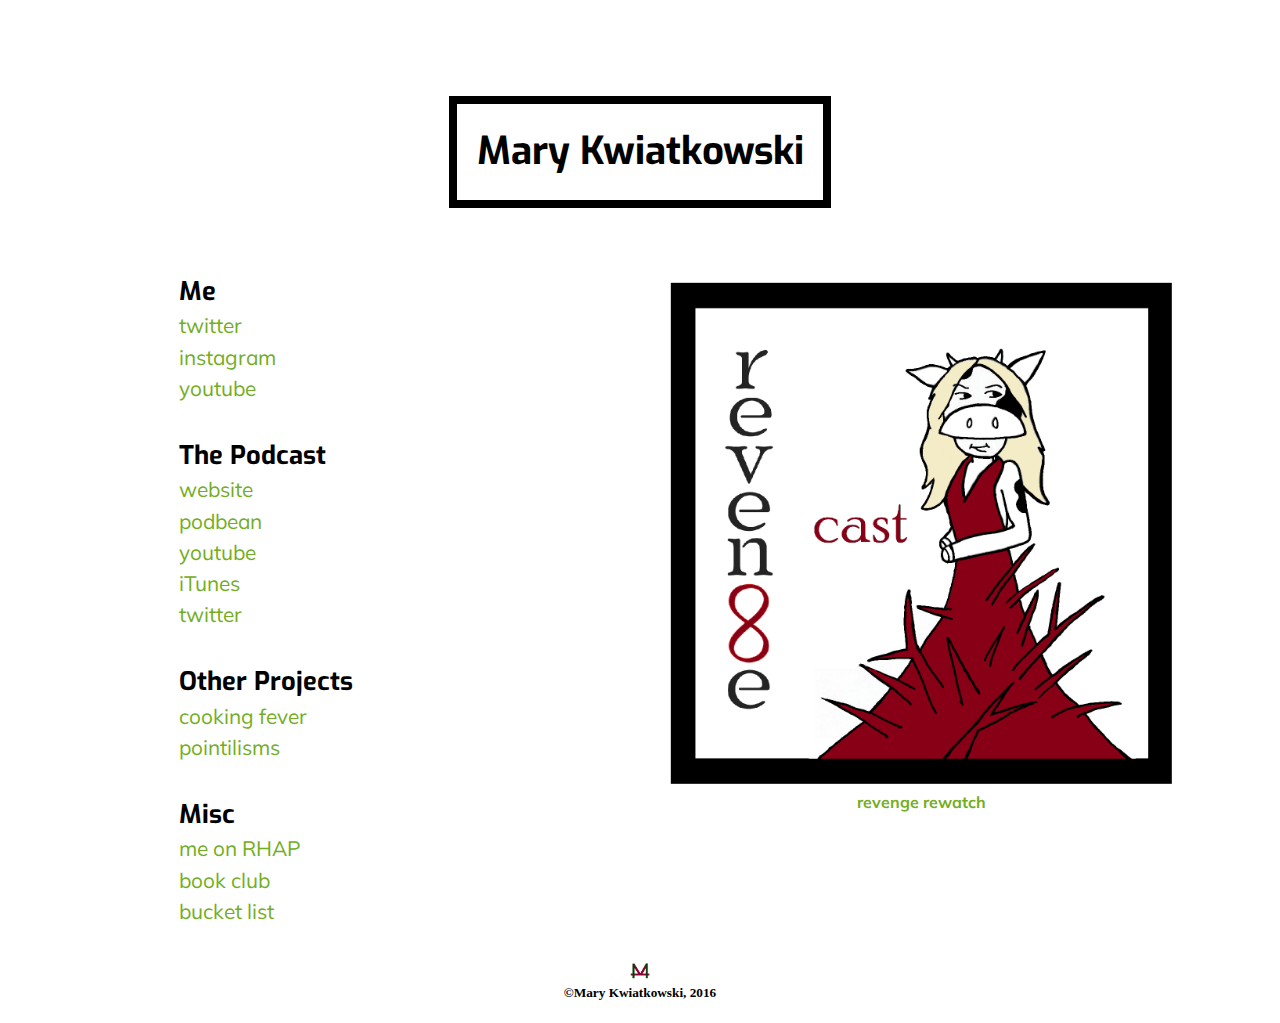
<file: index.html>
<!DOCTYPE html>
<html>

<head>
  <title>Mary Kwiatkowski</title>
  <link rel="icon" type="image/png" href="images/mkfavicon4.ico">

  <link href="https://fonts.googleapis.com/css?family=Atma|Bad+Script|Baloo+Paaji|Cherry+Cream+Soda|
  Crafty+Girls|Exo|Handlee|Josefin+Sans|Kalam|Marck+Script|Muli|Nunito|PT+Sans|PT+Sans+Narrow|Pompiere|
  Shadows+Into+Light+Two|Varela+Round|Berkshire+Swash|Miltonian+Tattoo|Dancing+Script|Pacifico|Satisfy" rel="stylesheet">

  <meta charset="utf-8">
  <meta name="viewport" content="width=device-width, initial-scale=1.0, 
  maximum=scale=1.0, user-scalable=0" />
  <link rel="stylesheet" href="css/styles.css" />
</head>

<body>

  <!--Title Section  -->
  <div id="scrolling" class="center_column">

    <div class="header">
      <h1>Mary Kwiatkowski</h1>

    </div>

    <content>
      <aside class="left">
        <section class="me">

          <h2a>Me</h2a>
          <a href="https://twitter.com/FrailMary?lang=en" target="_blank">
            <h3>twitter</h3>
          </a>
          <a href="https://www.instagram.com/frailmary/?hl=en" target="_blank">
            <h3>instagram</h3>
          </a>
          <a href="https://www.youtube.com/channel/UCoqdljFq2EeU9d-ZK0eRx6w?" target="_blank">
            <h3>youtube</h3>
          </a>


        </section>

        <section class="podcast">

          <h2a>The Podcast</h2a>
          <a href="https://kowskicast.com" target="_blank">
            <h3>website</h3>
          </a>
          <a href="https://kowskicast.podbean.com/" target="_blank">
            <h3>podbean</h3>
          </a>
          <a href="https://www.youtube.com/channel/UCdEithloJz9_hmqZaDmwY4w" target="_blank">
            <h3>youtube</h3>
          </a>
          <a href="https://itunes.apple.com/us/podcast/kowskicast-revenge-re-watch/id1349965253?mt=2" target="_blank">
            <h3>iTunes</h3>
          </a>
          <a href="https://twitter.com/KowSkiCast?lang=en" target="_blank">
            <h3>twitter</h3>
          </a>


        </section>
        <section class="projects">

          <h2a>Other Projects</h2a>
          <a href="cooking.html">
            <h3>cooking fever</h3>
          </a>
          <a href="pointilisms.html">
            <h3>pointilisms</h3>
          </a>

        </section>
        <section class="misc">

          <h2a>Misc</h2a>
          <a href="RHAP.html">
            <h3>me on RHAP</h3>
          </a>
          <a href="books.html">
            <h3>book club</h3>
          </a>
          <a href="bucket.html">
            <h3>bucket list</h3>
          </a>


        </section>
      </aside>


      <!-- Slideshow -->

      <aside class="right">


        <div class="slideshow-container">

          <div class="mySlides fade">
            <img src="images/1revengeLogo.png" style="width:100%">
            <div class="text">revenge rewatch</div>
          </div>

          <div class="mySlides fade">
            <img src="images/2riverdaleLogo.png" style="width:100%">
            <div class="text">riverdale recap</div>
          </div>

          <div class="mySlides fade">
            <img src="images/3twifightLogo.png" style="width:100%">
            <div class="text">twilight reread</div>
          </div>

          <div class="mySlides fade">
              <img src="images/4westrospectiveLogo.png" style="width:100%">
              <div class="text">westworld rewatch</div>
         </div>

        </div>
        <br>

        <script>

          var slideIndex = 0;
          showSlides();

          function showSlides() {
            var i;
            var slides = document.getElementsByClassName("mySlides");
            for (i = 0; i < slides.length; i++) {
              slides[i].style.display = "none";
            }
            slideIndex++;
            if (slideIndex > slides.length) { slideIndex = 1 }
            slides[slideIndex - 1].style.display = "block";
            setTimeout(showSlides, 12000); // Change image every 2 seconds
          }
        </script>



      </aside>



    </content>

    <!-- Bottom section -->
    <img src="images/mkNoBackground.png" alt="Fav" style="width:1.5em;height:1.5em;">
    </a>
    <h5>
      <center>
        ©Mary Kwiatkowski, 2016
        <br>
        <br>
      </center>
    </h5>

  </div>

  <!--End Div Scrolling -->
</body>

</html>
</file>
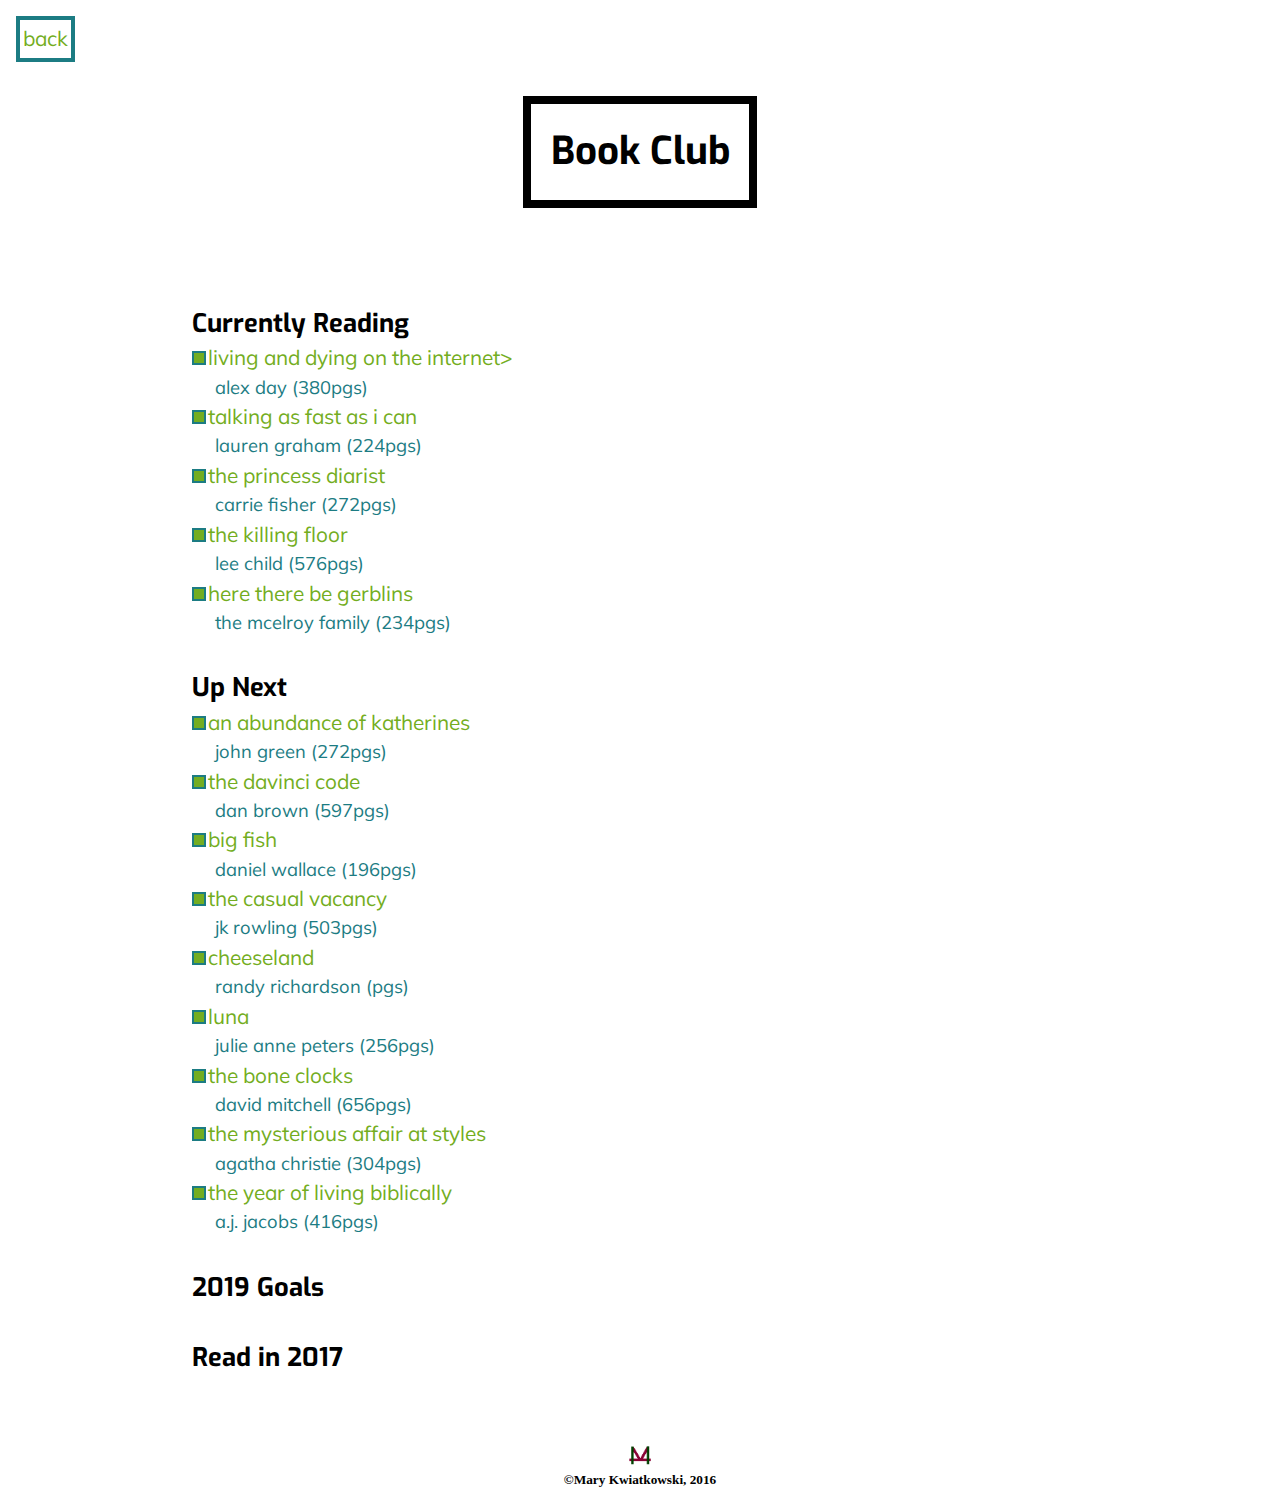
<file: books.html>
﻿<!DOCTYPE html>
<html>

<head>
  <title>Mary Kwiatkowski</title>
  <link rel="icon" type="image/png" href="images/mkfavicon4.ico">

  <link href="https://fonts.googleapis.com/css?family=Atma|Bad+Script|Baloo+Paaji|Cherry+Cream+Soda|
  Crafty+Girls|Exo|Handlee|Josefin+Sans|Kalam|Marck+Script|Muli|Nunito|PT+Sans|PT+Sans+Narrow|Pompiere|
  Shadows+Into+Light+Two|Varela+Round|Berkshire+Swash|Miltonian+Tattoo|Dancing+Script|Pacifico|Satisfy" rel="stylesheet">

  <meta charset="utf-8">
  <meta name="viewport" content="width=device-width, initial-scale=1.0, 
  maximum=scale=1.0, user-scalable=0" />
  <link rel="stylesheet" href="css/styles.css" />
</head>

<body>

  <!--Title Section  -->
  <div id="scrolling" class="center_column">
    
    <div class="back">
      <a href="index.html"><h3>back</h3></a>

    </div>

    <div class="header">
      <h1>Book Club</h1>
      
    </div>
    
    <content>
        <section class="books">   
        </section>

        <section>
            <h2a>Currently Reading</h2a>
            <h3><box></box>living and dying on the internet></h3><h4> &emsp; alex day (380pgs)</h4>
            <h3><box></box>talking as fast as i can</h3><h4> &emsp; lauren graham (224pgs)</h4>
            <h3><box></box>the princess diarist</h3><h4> &emsp; carrie fisher (272pgs)</h4>
            <h3><box></box>the killing floor</h3><h4> &emsp; lee child (576pgs)</h4>
            <h3><box></box>here there be gerblins</h3><h4> &emsp; the mcelroy family (234pgs)</h4>
        </section>
          
        <section>
          <h2a>Up Next</h2a>
          <h3><box></box>an abundance of katherines</h3><h4> &emsp; john green (272pgs)</h4>
          <h3><box></box>the davinci code</h3><h4> &emsp; dan brown (597pgs)</h4>
          <h3><box></box>big fish</h3><h4> &emsp; daniel wallace (196pgs)</h4>
          <h3><box></box>the casual vacancy</h3><h4> &emsp; jk rowling (503pgs)</h4>
          <h3><box></box>cheeseland</h3><h4> &emsp; randy richardson (pgs)</h4>
          <h3><box></box>luna</h3><h4> &emsp; julie anne peters (256pgs)</h4>
          <h3><box></box>the bone clocks</h3><h4> &emsp; david mitchell (656pgs)</h4>
          <h3><box></box>the mysterious affair at styles</h3><h4> &emsp; agatha christie (304pgs)</h4>
          <h3><box></box>the year of living biblically</h3><h4> &emsp; a.j. jacobs (416pgs)</h4>
        </section>

        <section>
            <h2a>2019 Goals</h2a>
        </section>

        <section>
            <h2a>Read in 2017</h2a>
        </section>
        <section>

        </section>

    </content>


    <!-- Bottom section -->
    <img src="images/mkNoBackground.png" alt="Fav" style="width:1.8em;height:1.8em;"></a>
    <h5>
      <center>
        ©Mary Kwiatkowski, 2016
        <br>
        <br>
      </center>
    </h5>
  </div>

  <!--End Div Scrolling -->
</body>

</html>
</file>
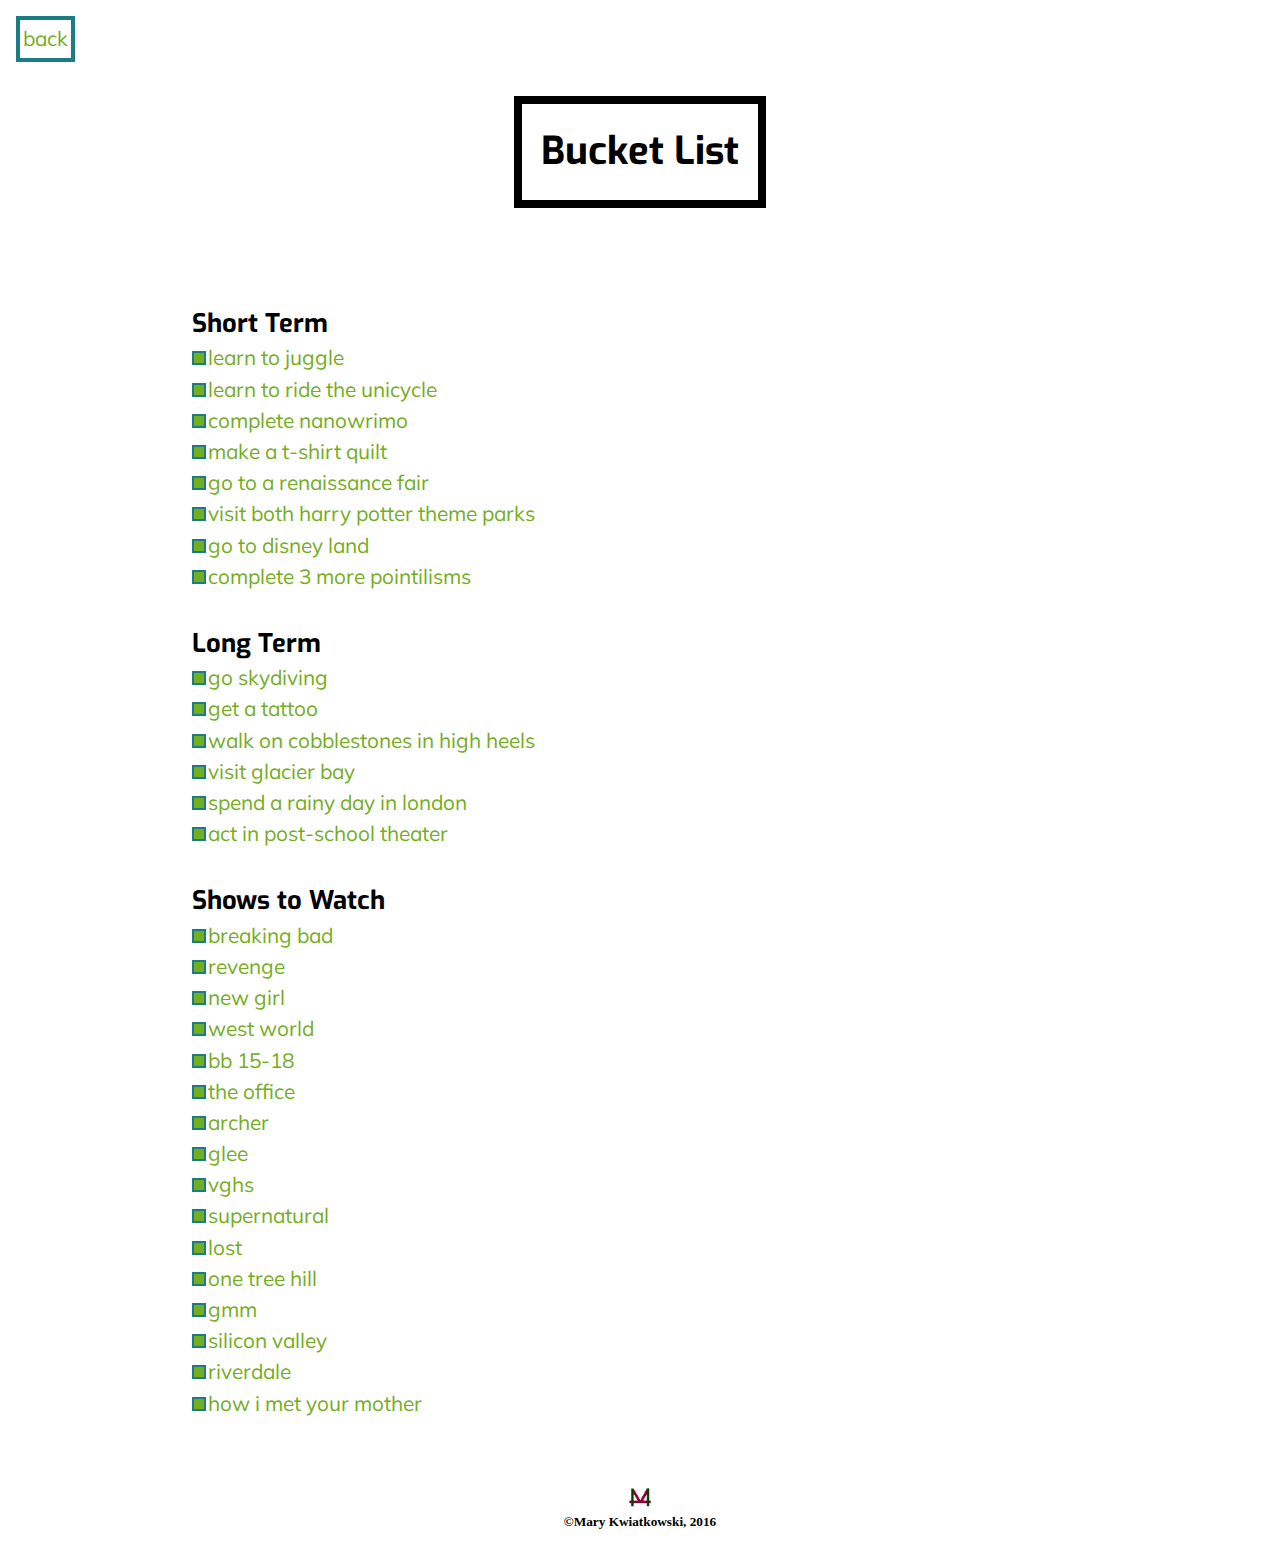
<file: bucket.html>
﻿<!DOCTYPE html>
<html>

<head>
  <title>Mary Kwiatkowski</title>
  <link rel="icon" type="image/png" href="images/mkfavicon4.ico">

  <link href="https://fonts.googleapis.com/css?family=Atma|Bad+Script|Baloo+Paaji|Cherry+Cream+Soda|
  Crafty+Girls|Exo|Handlee|Josefin+Sans|Kalam|Marck+Script|Muli|Nunito|PT+Sans|PT+Sans+Narrow|Pompiere|
  Shadows+Into+Light+Two|Varela+Round|Berkshire+Swash|Miltonian+Tattoo|Dancing+Script|Pacifico|Satisfy" rel="stylesheet">

  <meta charset="utf-8">
  <meta name="viewport" content="width=device-width, initial-scale=1.0, 
  maximum=scale=1.0, user-scalable=0" />
  <link rel="stylesheet" href="css/styles.css" />
</head>

<body>

  <!--Title Section  -->
  <div id="scrolling" class="center_column">
    
    <div class="back">
      <a href="index.html"><h3>back</h3></a>

    </div>

    <div class="header">
      <h1>Bucket List</h1>
      
    </div>
    
    <content>
        <section class="bucket">   
        </section>

        <section>
            <h2a>Short Term</h2a>
            <h3><box></box>learn to juggle</h3>
            <h3><box></box>learn to ride the unicycle</h3>
            <h3><box></box>complete nanowrimo</h3>
            <h3><box></box>make a t-shirt quilt</h3>
            <h3><box></box>go to a renaissance fair</h3>
            <h3><box></box>visit both harry potter theme parks</h3>
            <h3><box></box>go to disney land</h3>
            <h3><box></box>complete 3 more pointilisms</h3>
        </section>
        <section>
            <h2a>Long Term</h2a>
            <h3><box></box>go skydiving</h3>
            <h3><box></box>get a tattoo</h3>
            <h3><box></box>walk on cobblestones in high heels</h3>
            <h3><box></box>visit glacier bay</h3>
            <h3><box></box>spend a rainy day in london</h3>
            <h3><box></box>act in post-school theater</h3>
        </section>
        <section>
            <h2a>Shows to Watch</h2a>
            <h3><box></box>breaking bad</h3>
            <h3><box></box>revenge</h3>
            <h3><box></box>new girl</h3>
            <h3><box></box>west world</h3>
            <h3><box></box>bb 15-18</h3>
            <h3><box></box>the office</h3>
            <h3><box></box>archer</h3>
            <h3><box></box>glee</h3>
            <h3><box></box>vghs</h3>
            <h3><box></box>supernatural</h3>
            <h3><box></box>lost</h3>
            <h3><box></box>one tree hill</h3>
            <h3><box></box>gmm</h3>
            <h3><box></box>silicon valley</h3>
            <h3><box></box>riverdale</h3>
            <h3><box></box>how i met your mother</h3>
        </section>
        <section>

        </section>
        
          

    </content>


    <!-- Bottom section -->
    <img src="images/mkNoBackground.png" alt="Fav" style="width:1.8em;height:1.8em;"></a>
    <h5>
      <center>
        ©Mary Kwiatkowski, 2016
        <br>
        <br>
      </center>
    </h5>
  </div>

  <!--End Div Scrolling -->
</body>

</html>
</file>
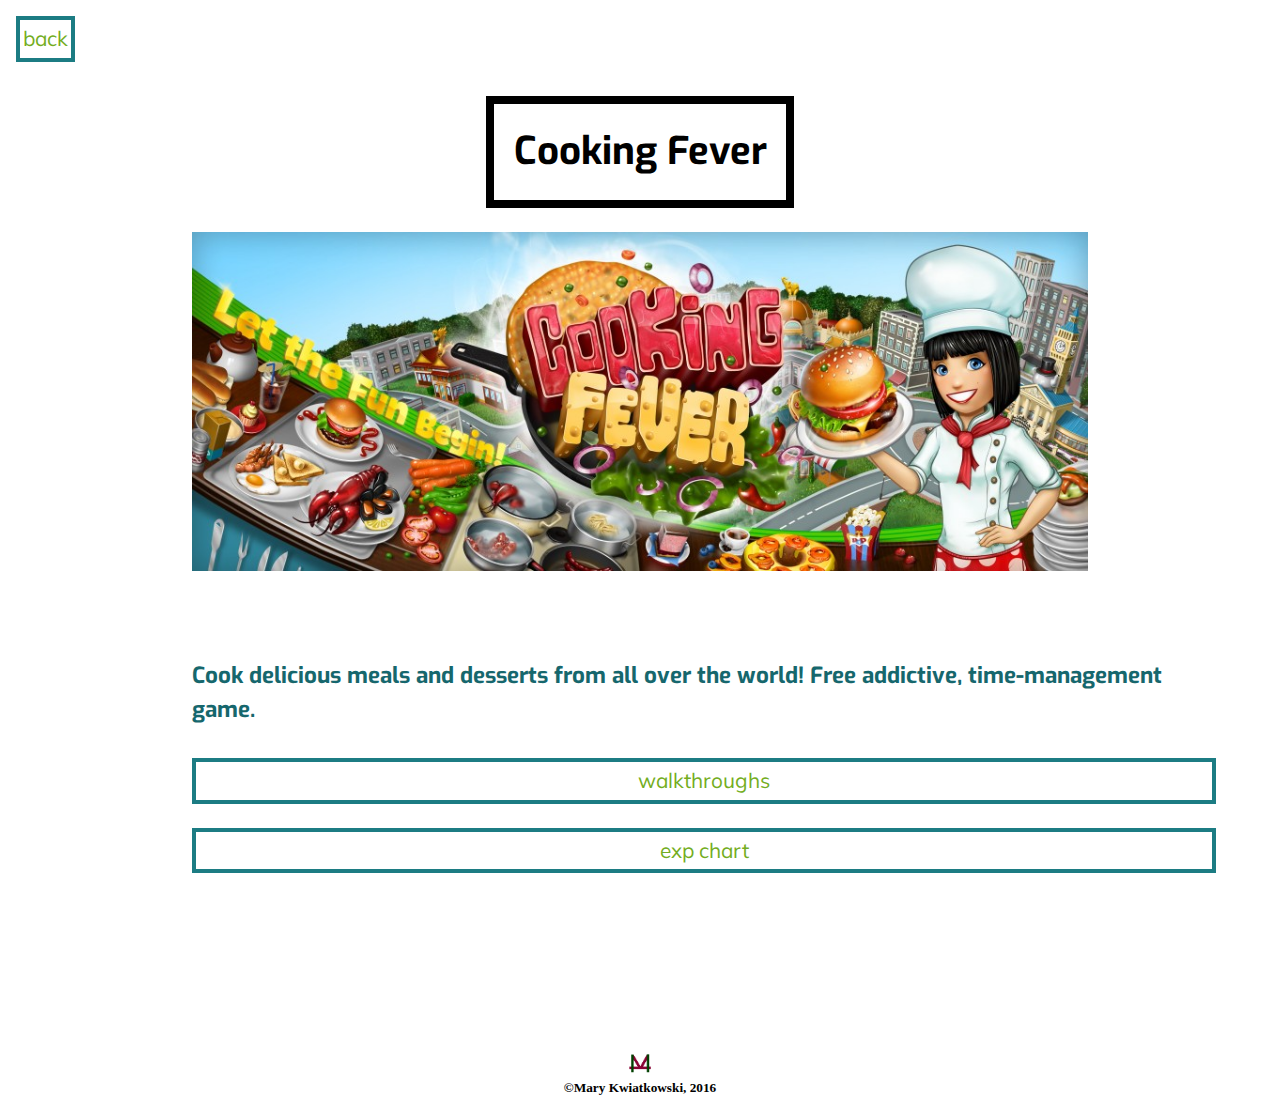
<file: cooking.html>
﻿<!DOCTYPE html>
<html>

<head>
  <title>Mary Kwiatkowski</title>
  <link rel="icon" type="image/png" href="images/mkfavicon4.ico">

  <link href="https://fonts.googleapis.com/css?family=Atma|Bad+Script|Baloo+Paaji|Cherry+Cream+Soda|
  Crafty+Girls|Exo|Handlee|Josefin+Sans|Kalam|Marck+Script|Muli|Nunito|PT+Sans|PT+Sans+Narrow|Pompiere|
  Shadows+Into+Light+Two|Varela+Round|Berkshire+Swash|Miltonian+Tattoo|Dancing+Script|Pacifico|Satisfy" rel="stylesheet">

  <meta charset="utf-8">
  <meta name="viewport" content="width=device-width, initial-scale=1.0, 
  maximum=scale=1.0, user-scalable=0" />
  <link rel="stylesheet" href="css/styles.css" />
</head>

<body>

  <!--Title Section  -->
  <div id="scrolling" class="center_column">

      <div class="back">
          <a href="index.html"><h3>back</h3></a>
      </div>
    
    <div class="header">
      <h1>Cooking Fever</h1>    
    </div>

    <br> 
    <img src="images/cflogo.jpg" alt="bb" style="width:70%;">
    <br>
    
    <content>
        <section class="cf">

            <h2b>Cook delicious meals and desserts from all over the world! Free addictive, time-management game.</h2b>
    
        </section>
        
        <section class="buttons">
            <div class="cfbuttons">
                <a href="walkthroughs.html"><h3>walkthroughs</h3></a>
            </div>
            <br>
            <div class="cfbuttons">
                <a href="walkthroughs.html"><h3>exp chart</h3></a>
            </div>
        </section>


    </content>

    <br>
    <br>
    <br>
    <br>
    <br>
    <br>


    <!-- Bottom section -->
    <img src="images/mkNoBackground.png" alt="Fav" style="width:1.8em;height:1.8em;"></a>
    <h5>
      <center>
        ©Mary Kwiatkowski, 2016
        <br>
        <br>
      </center>
    </h5>
  </div>

  <!--End Div Scrolling -->
</body>

</html>
</file>
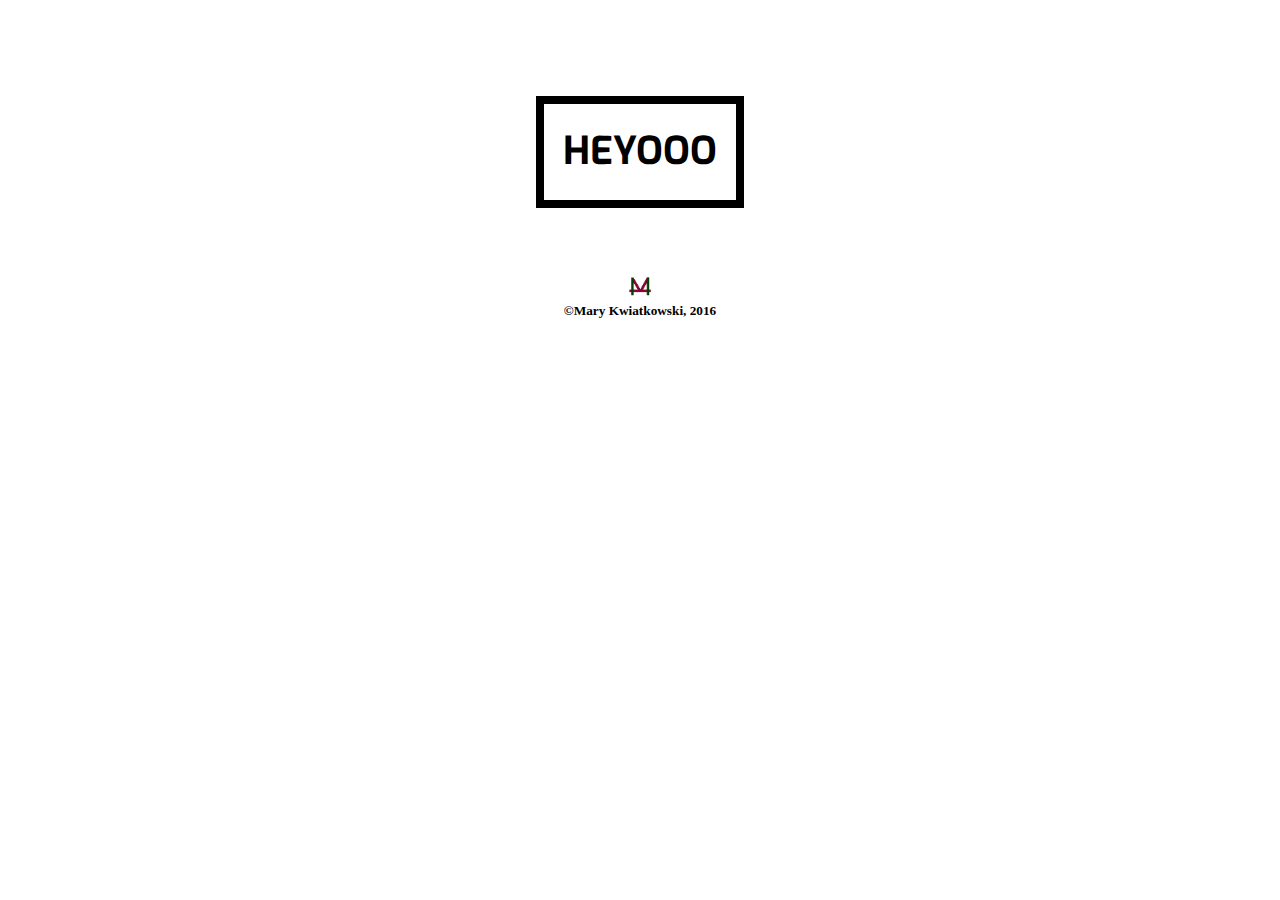
<file: pointilisms.html>
﻿<!DOCTYPE html>
<html>

<head>
  <title>Mary Kwiatkowski</title>
  <link rel="icon" type="image/png" href="images/mkfavicon4.ico">

  <link href="https://fonts.googleapis.com/css?family=Atma|Bad+Script|Baloo+Paaji|Cherry+Cream+Soda|
  Crafty+Girls|Exo|Handlee|Josefin+Sans|Kalam|Marck+Script|Muli|Nunito|PT+Sans|PT+Sans+Narrow|Pompiere|
  Shadows+Into+Light+Two|Varela+Round|Berkshire+Swash|Miltonian+Tattoo|Dancing+Script|Pacifico|Satisfy" rel="stylesheet">

  <meta charset="utf-8">
  <meta name="viewport" content="width=device-width, initial-scale=1.0, 
  maximum=scale=1.0, user-scalable=0" />
  <link rel="stylesheet" href="css/styles.css" />
</head>

<body>

  <!--Title Section  -->
  <div id="scrolling" class="center_column">
    
    <div class="header">
      <h1>HEYOOO</h1>
      
    </div>
    
    <content>

    </content>


    <!-- Bottom section -->
    <img src="images/mkNoBackground.png" alt="Fav" style="width:1.8em;height:1.8em;"></a>
    <h5>
      <center>
        ©Mary Kwiatkowski, 2016
        <br>
        <br>
      </center>
    </h5>
  </div>

  <!--End Div Scrolling -->
</body>

</html>
</file>
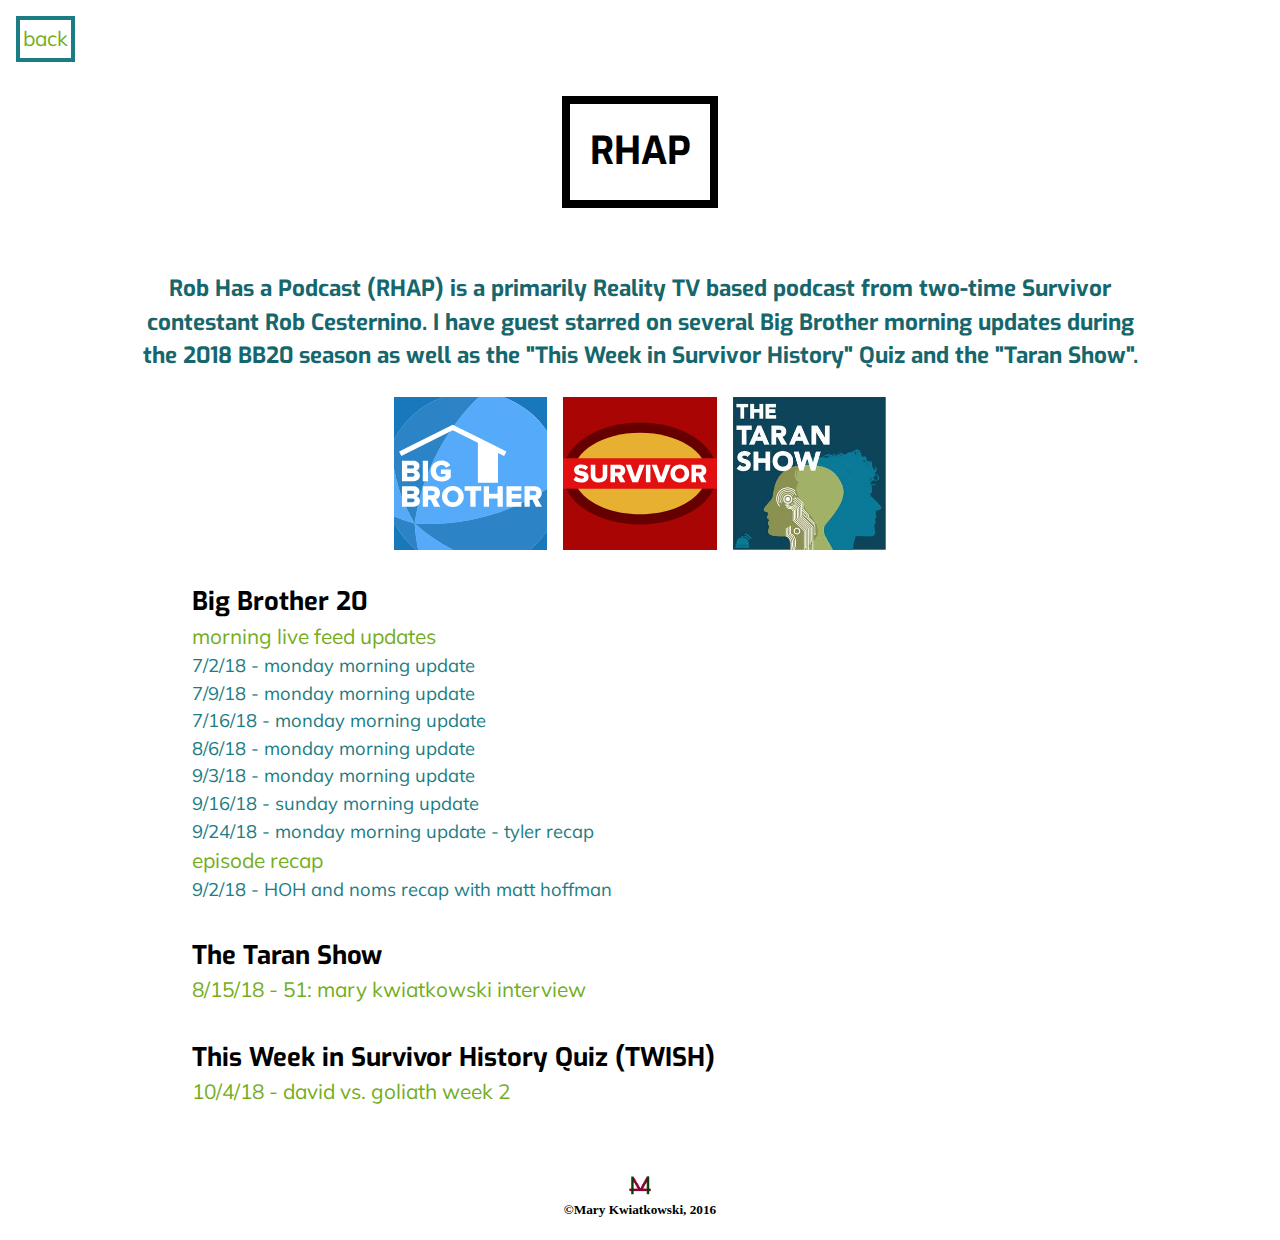
<file: RHAP.html>
﻿<!DOCTYPE html>
<html>

<head>
  <title>Mary Kwiatkowski</title>
  <link rel="icon" type="image/png" href="images/mkfavicon4.ico">

  <link href="https://fonts.googleapis.com/css?family=Atma|Bad+Script|Baloo+Paaji|Cherry+Cream+Soda|
  Crafty+Girls|Exo|Handlee|Josefin+Sans|Kalam|Marck+Script|Muli|Nunito|PT+Sans|PT+Sans+Narrow|Pompiere|
  Shadows+Into+Light+Two|Varela+Round|Berkshire+Swash|Miltonian+Tattoo|Dancing+Script|Pacifico|Satisfy" rel="stylesheet">

  <meta charset="utf-8">
  <meta name="viewport" content="width=device-width, initial-scale=1.0, 
  maximum=scale=1.0, user-scalable=0" />
  <link rel="stylesheet" href="css/styles.css" />
</head>

<body>

  <!--Title Section  -->
  <div id="scrolling" class="center_column">
    
    <div class="back">
      <a href="index.html"><h3>back</h3></a>

    </div>

    <div class="header">
      <a href="http://robhasawebsite.com/" target="blank"><h1>RHAP</h1></a>
      
    </div>
    
    <content>
        <section class="RHAP">

            <h2b>Rob Has a Podcast (RHAP) is a primarily Reality TV based podcast from two-time Survivor contestant Rob Cesternino. I have guest starred on several Big Brother morning updates during the 2018 BB20 season as well as the "This Week in Survivor History" Quiz and the "Taran Show".</h2b>
    
            <center>
              <br>
              <img src="images/bigbrother.svg" alt="bb" style="width:15%;">
              &ensp;
              <img src="images/survivor.svg" alt="bb" style="width:15%;">
              &ensp;
              <img src="images/taranshow.jpg" alt="bb" style="width:15%;">
            </center>

        </section>
        <section>
          <h2a>Big Brother 20</h2a>
          <h3>morning live feed updates</h3>
          <a href="http://robhasawebsite.com/big-brother-20-monday-morning-live-feeds-update-july-2-2/" target="blank"><h4>7/2/18 - monday morning update</h4></a>
          <a href="http://robhasawebsite.com/big-brother-20-monday-morning-live-feeds-update-july-9/" target="blank"><h4>7/9/18 - monday morning update</h4></a>
          <a href="http://robhasawebsite.com/big-brother-20-monday-morning-live-feeds-update-july-16/" target="blank"><h4>7/16/18 - monday morning update</h4></a>
          <a href="http://robhasawebsite.com/bb20-monday-morning-live-feeds-update-aug-6/" target="blank"><h4>8/6/18 - monday morning update</h4></a>
          <a href="http://robhasawebsite.com/bb20-monday-morning-live-feeds-update-sept-3/" target="blank"><h4>9/3/18 - monday morning update</h4></a>
          <a href="http://robhasawebsite.com/bb20-sunday-morning-live-feeds-update-sept-16/" target="blank"><h4>9/16/18 - sunday morning update</h4></a>
          <a href="http://robhasawebsite.com/bb20-monday-morning-live-feeds-update-sept-24/" target="blank"><h4>9/24/18 - monday morning update - tyler recap</h4></a>
          <h3>episode recap</h3>
          <a href="http://robhasawebsite.com/bb20-sunday-hoh-nominations-episode-recap-sept-2/" target="blank"><h4>9/2/18 - HOH and noms recap with matt hoffman</h4></a>
        </section>
        <section>
          <h2a>The Taran Show</h2a>
          <a href="http://robhasawebsite.com/taran-show-51-mary-kwiatkowski/" target="blank"><h3>8/15/18 - 51: mary kwiatkowski interview</h3></a>
        </section>
        <section>
          <h2a>This Week in Survivor History Quiz (TWISH)</h2a>
          <a href="http://robhasawebsite.com/survivor-exit-interview-2018-david-goliath-jessica-peet/" target="blank"><h3>10/4/18 - david vs. goliath week 2</h3></a>
        </section>

        <section>
            
        </section>

    </content>


    <!-- Bottom section -->
    <img src="images/mkNoBackground.png" alt="Fav" style="width:1.8em;height:1.8em;"></a>
    <h5>
      <center>
        ©Mary Kwiatkowski, 2016
        <br>
        <br>
      </center>
    </h5>
  </div>

  <!--End Div Scrolling -->
</body>

</html>
</file>
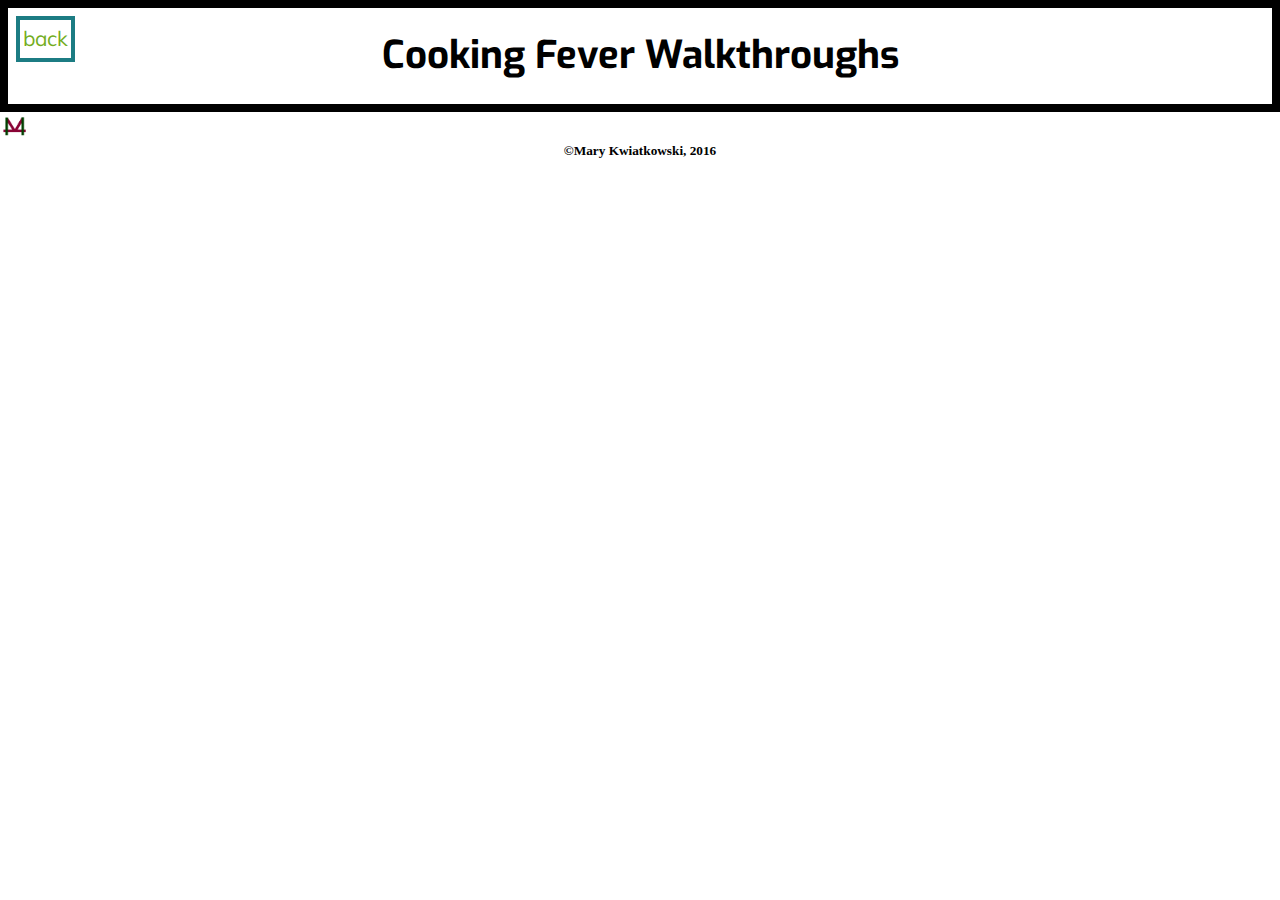
<file: walkthroughs.html>
﻿<!DOCTYPE html>
<html>

<head>
  <title>Mary Kwiatkowski</title>
  <link rel="icon" type="image/png" href="images/mkfavicon4.ico">

  <link href="https://fonts.googleapis.com/css?family=Atma|Bad+Script|Baloo+Paaji|Cherry+Cream+Soda|
  Crafty+Girls|Exo|Handlee|Josefin+Sans|Kalam|Marck+Script|Muli|Nunito|PT+Sans|PT+Sans+Narrow|Pompiere|
  Shadows+Into+Light+Two|Varela+Round|Berkshire+Swash|Miltonian+Tattoo|Dancing+Script|Pacifico|Satisfy" rel="stylesheet">

  <meta charset="utf-8">
  <meta name="viewport" content="width=device-width, initial-scale=1.0, 
  maximum=scale=1.0, user-scalable=0" />
  <link rel="stylesheet" href="css/styles.css" />
</head>

<body id="CF">

  <!--Title Section  -->
  <div id="scrolling" class="CFcenter_column">

      <div class="back">
          <a href="cooking.html"><h3>back</h3></a>
      </div>
    
    <div class="header">
      <h1>Cooking Fever Walkthroughs</h1>   
    </div>
    
    <content>

    </content>


    <!-- Bottom section -->
    <img src="images/mkNoBackground.png" alt="Fav" style="width:1.8em;height:1.8em;"></a>
    <h5>
      <center>
        ©Mary Kwiatkowski, 2016
        <br>
        <br>
      </center>
    </h5>
  </div>

  <!--End Div Scrolling -->
</body>

</html>
</file>
<file: css/styles.css>
/* -----Fonts----------------------------------------------------------------------- */
@font-face {font-family:"Smallville Solid"; src: url("Smallville1.ttf") format("truetype");}
@font-face {font-family:"GothamLight"; src: url("GothamLight.ttf") format("truetype");}
@font-face {font-family:"Klavikabold"; src: url("klavikaboldwebfont.ttf") format("truetype");}
@font-face {font-family:"SansationReg"; src: url("SansationRegular.ttf") format("truetype");}
@font-face {font-family:"RobotoCondensed"; src: url("RobotoCondensedBold.ttf") format("truetype");}

/* -----Core CSS---------------------------------------------------------------------*/
*{
    border: 0;
    margin: 0;
    padding: 0;
    color:#000;
    box-sizing: border-box
}
html{
    font-size: 16px;
    line-height: 1.5;
    font-family:'Tahoma';
    
}
body{ 
    background-color: white;
    width: 100%;
    height: 100%;
}

a{
    text-decoration: none;
    font-weight: normal;
}

/**a:visited{
    color: rgb(91, 146, 146);
} **/

a:hover{
    font-weight: bold;
    text-shadow: .4px .4px .5px #257268;
}
p{
    max-width:80em;
    font-family:'GothamLight';
    font-weight: bold;
    font-size: 100%;
    color: #000000;
}
bp{
    max-width:80em;
    font-family:'GothamLight';
    font-weight: bold;
    font-size: 115%;
    color: rgb(136, 0, 20);
    text-shadow: 1px 1px rgb(136, 0, 20);
}
p2{
    max-width:80em;
    font-family:'GothamLight';
    font-weight: bold;
    font-size: 105%;
    color: rgb(0, 0, 0);
    text-shadow: 1px 1px rgb(0, 0, 0);
}
h1{
    font-size: 240%;
    font-family:'Exo', sans-serif;
    font-weight: bold;
    color: #000000;
}
h2{
    font-size: 180%;
    font-family: 'Exo', sans-serif;
    font-weight: bold;
    color: rgb(0, 0, 0);
}
h2a{
    font-size: 160%;
    font-family: 'Exo', sans-serif;
    font-weight: bold;
    color: rgb(0, 0, 0);
}
h2b{
    font-size: 140%;
    font-family: 'Exo', sans-serif;
    font-weight: bold;
    color: rgb(22, 103, 109);
}
h3{
    font-size: 130%;
    font-family: 'Muli', sans-serif;
    font-weight: normal;
    color: rgb(115, 173, 33);
}
h4{
    font-size: 115%;
    font-family: 'Muli', sans-serif;
    font-weight: normal;
    color: rgb(28, 124, 131);

}


box{
    display: inline-block;
    margin-right: 2px;
    width: 14px;
    height: 14px;
    border: 2px solid rgba(28,124,131);
    background: rgb(115, 173, 33);
}


div#scrolling{
    position: absolute;
    width:100%;
    margin-bottom:0%;
    
}

/*----Back Button------------------------------------------------------- */
.back{
    position: absolute;
    top: 1em;
    left: 1em;
    float: left;
    padding: .2em;
    border: 4px solid rgb(28, 124, 131);
    text-align: center;
    
}


/*----Header-------------------------------------------------------------*/


.header{
    float: center;
    padding: 1.2em;
    border: 8px solid;
    text-align: center;
    -webkit-animation: gradient 10s infinite;
    animation: gradient 10s infinite;
    animation-direction: alternate;
    
}



/*----Cooking Fever------------------------------------------------------- */
.cfbuttons{
    float: center;
    padding: .2em;
    border: 4px solid rgb(28, 124, 131);
    text-align: center;
}



/*----animation stuff-------------------------------------------------------------------*/
@keyframes gradient{
    from { border-color: #73AD21;}
    to {border-color: rgb(91, 146, 146)}
}

@-webkit-keyframes gradient{
    from { border-color: #73AD21;}
    to {border-color: rgb(91, 146, 146);}
}


/*----positioning-----------------------------------------------------------------------*/
.center_column {
   display: -webkit-flex;
   display: flex;
   -webkit-flex-direction: column;/* works with row or column */
   flex-direction: column;
   -webkit-align-items: center;
   align-items: center;
   -webkit-justify-content: center;
   justify-content: center;
   background-color: white;
   padding-top:6em;

}


/*Column Options*/
aside.left{
    width: 40%;
    float: left;
    margin-left: 8%;
}
aside.right{
    width: 40%;
    float: right;
    margin-right: 8%;
    margin-top: 3%;
}

content{
    width: 100%;
    padding-top: 2em;
    padding-bottom: 2em;
}

  
/*----section stuff----*/
section{
    width:85%;
    padding-top: 2em;
    padding-right: 5%;
    float: right;
    text-align: left;
}
 
section.RHAP{
    width: 90%;
    padding-right: 10%;
    float: right;
    text-align: center;
}



/*---------------SlideShow----------------------------------------------------------*/


.mySlides {display: none}
img {vertical-align: middle;}

/* Slideshow container */
.slideshow-container {
  max-width: 1000px;
  position: relative;
  margin: auto;
}

/* Caption text */
.text {
  color: rgb(115, 173, 33);
  font-size: 16px;
  font-weight: bold;
  padding: 8px 12px;
  position: absolute;
  bottom: -32px;
  width: 100%;
  text-align: center;
  font-family: 'Muli', sans-serif;
}


/* Fading animation */
.fade {
  -webkit-animation: fade alternate infinite;
  -webkit-animation-duration: 6s;
  animation: fade alternate infinite;
  animation-duration: 6s;
}

@-webkit-keyframes fade {
  from {opacity: 0} 
  to {opacity: 1}
}

@keyframes fade {
  from {opacity: 0} 
  to {opacity: 1}
}

/* On smaller screens, decrease text size */
@media only screen and (max-width: 300px) {
  .prev, .next,.text {font-size: 11px}
}






/*---------------Media Querries------------------------------------------------------*/

/*For a My Laptop*/
@media screen and (max-width: 1366px){
}

/*For a iPad*/
@media screen and (max-width: 1024px){
    aside.right1 > div.rightSm2{
        font-size: 90%;
    }
}

/*For a iPad*/
@media screen and (max-width: 768px){
    aside.right1 > div.rightSm2{
        font-size: 65%;
    }
}


/*For a iPhone 6 PLUS*/
@media screen and (max-width: 414px){
    aside.left, aside.right{
        width: 100%;
    }
    aside.right:before{
        content:"\a";
        white-space: pre;
    }
    


}

/*For a Nexus 5X or 6P*/
@media screen and (max-width: 412px){
    aside.left, aside.right{
        width: 100%;
    }
    aside.right:before{
        content:"\a";
        white-space: pre;
    }

}


/*For a iPhone 6*/
@media screen and (max-width: 375px){
    aside.left, aside.right{
        width: 100%;
    }
    aside.right:before{
        content:"\a";
        white-space: pre;
    }
    .header{
        padding: 1em;
    }

}


/*For a Samsung Galaxy S5*/
@media screen and (max-width: 360px){
    aside.left, aside.right{
        width: 100%;
    }
    aside.right:before{
        content:"\a";
        white-space: pre;
    }
    .header{
        padding: .5em;
    }

}

/*For a iPhone 5*/
@media screen and (max-width: 321px){
    aside.left, aside.right{
        width: 100%;
    }
    aside.right:before{
        content:"\a";
        white-space: pre;
    }
    .header{
        padding: .5em;
    }
    h1{
        font-size: 210%;

    }
    h2{
        font-size: 160%;
    }
    h3{
        font-size: 120%;
    }
    h4{
        font-size: 80%;
    }


}

/*For Smaller*/
@media screen and (max-width: 320px){
    aside.left, aside.right{
        width: 100%;
    }
    aside.right:before{
        content:"\a";
        white-space: pre;
    }
    .header{
        padding: .5em;
    }
    h1{
        font-size: 210%;
    }
    h2{
        font-size: 160%;
    }
    h3{
        font-size: 120%;
    }
    h4{
        font-size: 80%;
    }


}
</file>
